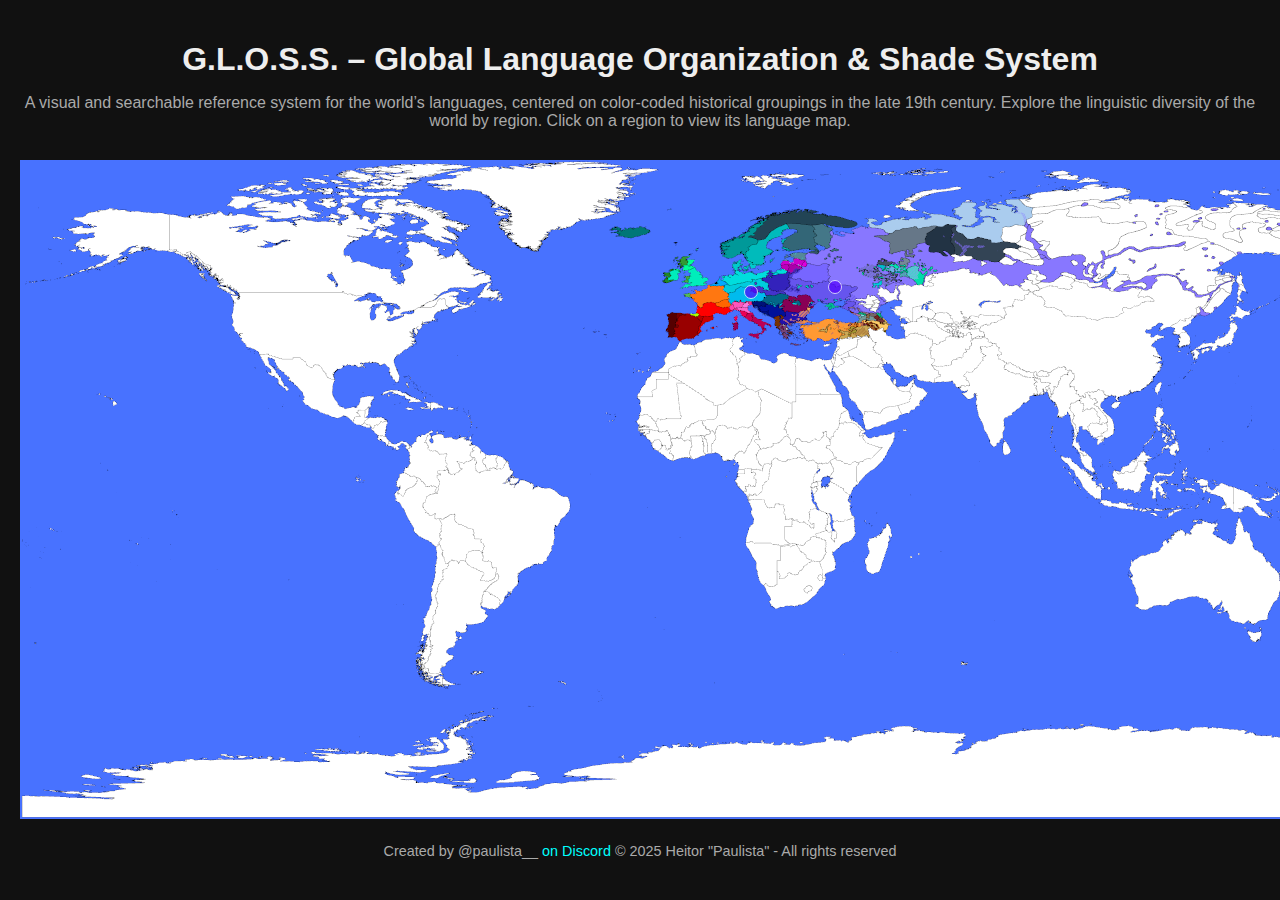
<file: index.html>
<!DOCTYPE html>
<html lang="en">
<head>
  <meta charset="UTF-8" />
  <meta name="viewport" content="width=device-width, initial-scale=1.0" />
  <title>G.L.O.S.S. – Global Language Map</title>
  <link rel="stylesheet" href="style.css" />

  <meta name="description" content="Explore the world's languages in the late 19th century with G.L.O.S.S., a visual and searchable reference system for historical languages." />
  <meta name="keywords" content="languages, historical linguistics, GLOSS, language map, 19th century, global languages" />
  <meta name="author" content="G.L.O.S.S. Team" />

  <meta property="og:title" content="G.L.O.S.S. – Global Language Map" />
  <meta property="og:description" content="Explore the world's languages in the late 19th century with G.L.O.S.S., a visual and searchable reference system for historical languages." />
  <meta property="og:image" content="images/world-map.png" />
  <meta property="og:url" content="https://randompaulista.github.io/index.html" />
  <meta property="og:type" content="website" />

  <meta name="twitter:card" content="summary_large_image" />
  <meta name="twitter:title" content="G.L.O.S.S. – Global Language Map" />
  <meta name="twitter:description" content="Explore the world's languages in the late 19th century with G.L.O.S.S., a visual and searchable reference system for historical languages." />
  <meta name="twitter:image" content="images/world-map.png" />
</head>
<body>
  <h1>G.L.O.S.S. – Global Language Organization & Shade System</h1>
  <p class="description">
    A visual and searchable reference system for the world’s languages, centered on color-coded historical groupings in the late 19th century.
    Explore the linguistic diversity of the world by region. Click on a region to view its language map.
  </p>

  <div class="map-wrapper">
    <img src="images/world-map.png" alt="World Map" id="map-img">
    <a href="europe.html">
      <div class="hover-point" style="left:724px; top: 125px; background:#50f;" title="Europe"></div>
    </a>
    <a href="eastern-europe.html">
      <div class="hover-point" style="left:808px; top: 120px; background:#50f;" title="Eastern Europe"></div>
    </a>
  </div>

  <footer style="text-align: center; margin-top: 20px; color: #aaa; font-size: 0.9rem;">
    <p>Created by @paulista__ <a href="https://discord.com/channels/@me" target="_blank" style="color: #0ff; text-decoration: none;">on Discord</a>      &copy; 2025 Heitor "Paulista" - All rights reserved</p>
  </footer>
</body>
</html>
</file>
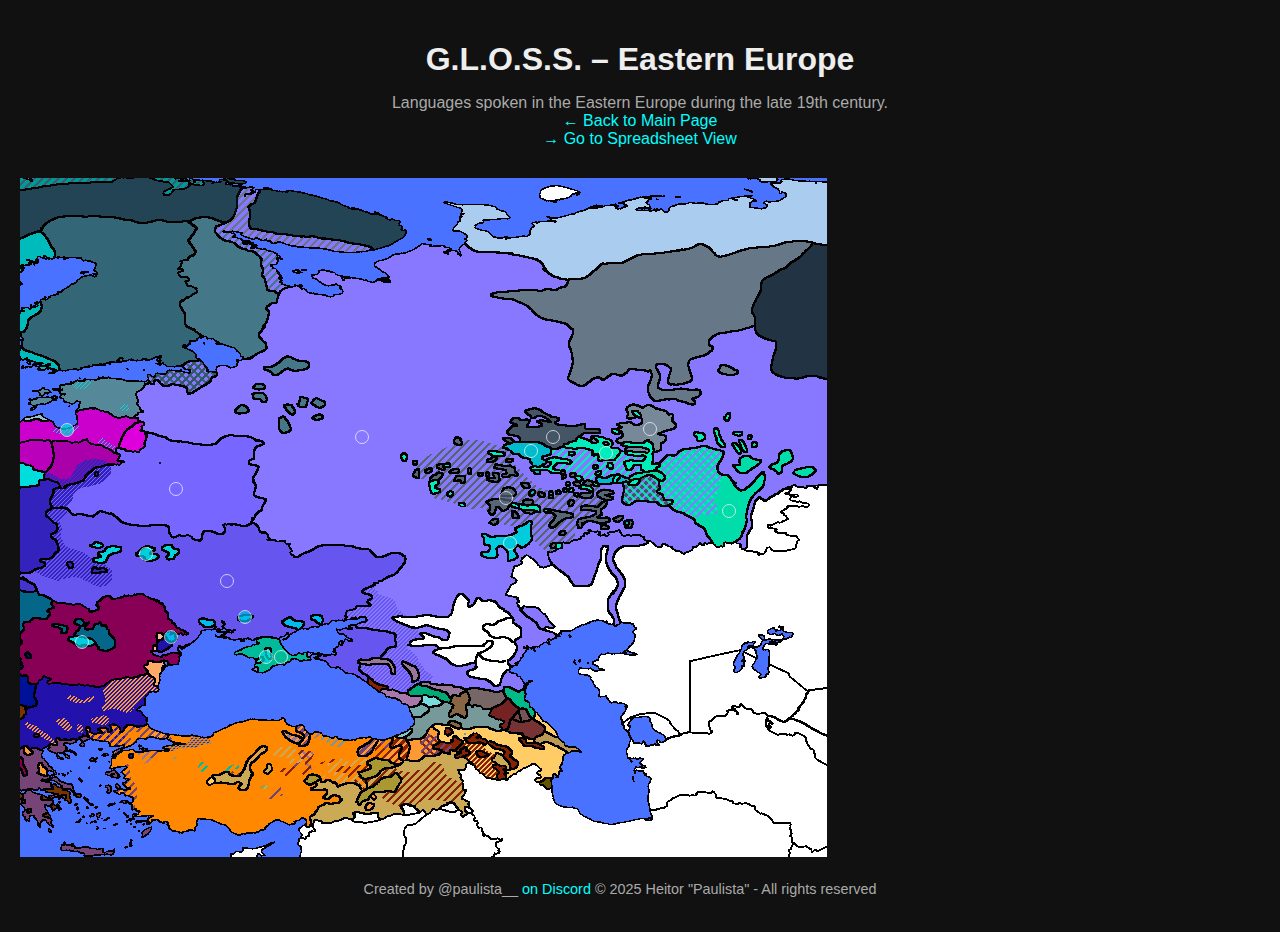
<file: eastern-europe.html>
<!DOCTYPE html>
<html lang="en">
<head>
  <meta charset="UTF-8" />
  <meta name="viewport" content="width=device-width, initial-scale=1.0"/>
  <title>G.L.O.S.S. – Eastern Europe</title>
  <link rel="stylesheet" href="style.css" />
</head>
<body>
  <h1>G.L.O.S.S. – Eastern Europe</h1>
  <p class="description">
    Languages spoken in the Eastern Europe during the late 19th century.
    <br><a href="index.html">← Back to Main Page</a>
    <br><a href="https://docs.google.com/spreadsheets/d/1dj3BinuzsgwDTVaSsxI45dseTnbQ8n5M6Ugm7aI1uEg/edit?usp=sharing">→ Go to Spreadsheet View</a>
  </p>

  <div class="map-wrapper">
    <img src="images/GLOSS-eastern-europe-img.png" alt="Language Map" id="map-img-eastern-europe">
    
    <div class="hover-point" style="left:335px; top:252px; background: #87f;;" title="Russian"></div>
    <div class="hover-point" style="left:200px; top:396px; background: #65e;;" title="Ukrainian"></div>
    <div class="hover-point" style="left:149px; top:304px; background: #76f;;" title="Belarusian"></div>
    <div class="hover-point" style="left:579px; top:268px; background: #0eb;;" title="Tatar"></div>
    <div class="hover-point" style="left:702px; top:326px; background: #0da;;" title="Bashkir"></div>
    <div class="hover-point" style="left:504px; top:266px; background: #0bc;;" title="Chuvash"></div>
    <div class="hover-point" style="left:526px; top:252px; background: #456;;" title="Mari"></div>  
    <div class="hover-point" style="left:623px; top:244px; background: #789;;" title="Udmurt"></div>
    <div class="hover-point" style="left:479px; top:313px; background: #567;;" title="Mordovin"></div>
    <div class="hover-point" style="left:218px; top:432px; background: #0be;;" title="Black Sea German"></div>
    <div class="hover-point" style="left:254px; top:472px; background: #0b9;;" title="Crimean Tatar"></div>
    <div class="hover-point" style="left:239px; top:472px; background: #0dd;;" title="Crimean German"></div>
    <div class="hover-point" style="left:119px; top:369px; background: #0cd;;" title="Volhynian German"></div>
    <div class="hover-point" style="left:55px; top:457px; background: #0cd;;" title="Transylvanian Saxon"></div>
    <div class="hover-point" style="left:144px; top:452px; background: #0be;;" title="Bessarabian German"></div>
    <div class="hover-point" style="left:483px; top:358px; background: #0cd;;" title="Volga German"></div>
    <div class="hover-point" style="left:40px; top:245px; background: #0dd;;" title="Baltic German"></div>

  <footer style="text-align: center; margin-top: 20px; color: #aaa; font-size: 0.9rem;">
    <p>Created by @paulista__ <a href="https://discord.com/channels/@me" target="_blank" style="color: #0ff; text-decoration: none;">on Discord</a>   &copy; 2025 Heitor "Paulista" - All rights reserved</p>
  </footer>
</body>
</html>
</file>
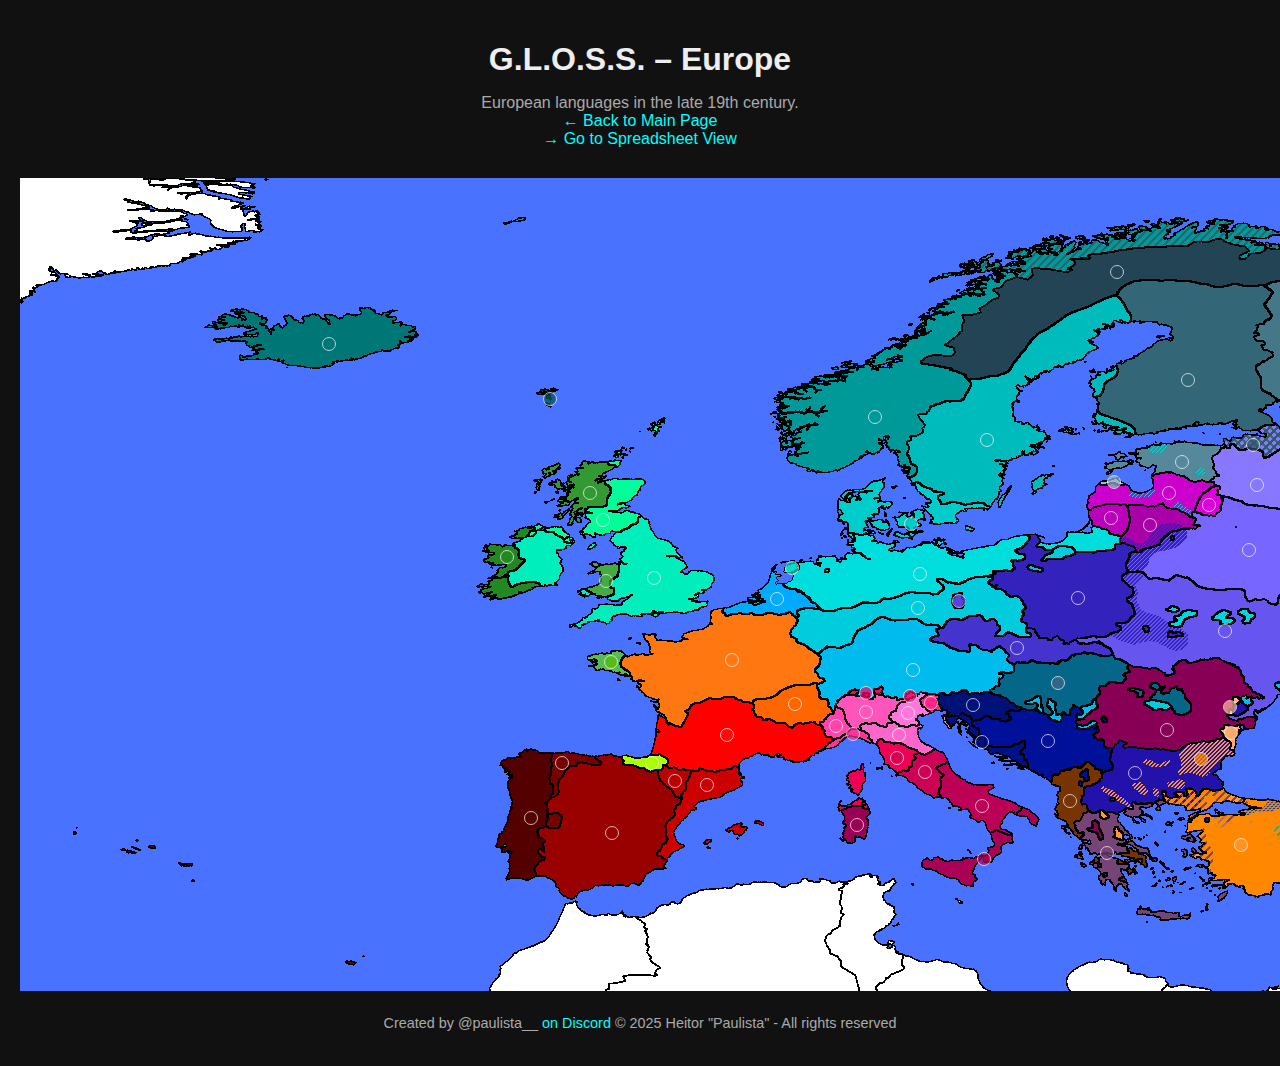
<file: europe.html>
<!-- europe.html -->
<!DOCTYPE html>
<html lang="en">
<head>
  <meta charset="UTF-8" />
  <meta name="viewport" content="width=device-width, initial-scale=1.0"/>
  <title>G.L.O.S.S. – Europe</title>
  <link rel="stylesheet" href="style.css" />
</head>
<body>
  <h1>G.L.O.S.S. – Europe</h1>
  <p class="description">
    European languages in the late 19th century.
    <br><a href=index.html>← Back to Main Page</a>
    <br><a href="https://docs.google.com/spreadsheets/d/1dj3BinuzsgwDTVaSsxI45dseTnbQ8n5M6Ugm7aI1uEg/edit?usp=sharing">→ Go to Spreadsheet View</a>
  </p>

  <div class="map-wrapper">
    <img src="images/GLOSS-europe-img.png" alt="Language Map" id="map-img-europe">
    
    <div class="hover-point" style="left:523px; top:214px; background:#005555" title="Faroese"></div>
    <div class="hover-point" style="left:302px; top:159px; background:#007777" title="Icelandic"></div>
    <div class="hover-point" style="left:848px; top:232px; background:#009999" title="Norwegian"></div>
    <div class="hover-point" style="left:960px; top:255px; background:#00bbbb" title="Swedish"></div>
    <div class="hover-point" style="left:884px; top:339px; background:#00cccc" title="Danish"></div>
    <div class="hover-point" style="left:893px; top:389px; background:#00dddd" title="Low Saxon"></div>
    <div class="hover-point" style="left:891px; top:423px; background:#00ccdd" title="Central German"></div>
    <div class="hover-point" style="left:886px; top:485px; background:#00bbee" title="Upper German"></div>
    <div class="hover-point" style="left:750px; top:414px; background: #00aaff;" title="Dutch"></div>
    <div class="hover-point" style="left:765px; top:383px; background:#00ddcc" title="Frisian"></div>
    <div class="hover-point" style="left:627px; top:393px; background:#0eb" title="English"></div>
    <div class="hover-point" style="left:576px; top:335px; background: #0f9" title="Scots"></div>
    <div class="hover-point" style="left:1051px; top:413px; background:#3322bb" title="Polish"></div>
    <div class="hover-point" style="left:990px; top:463px; background:#4433cc" title="Czech-Slovak"></div>
    <div class="hover-point" style="left:932px; top:416px; background:#5544dd" title="Sorbian"></div>
    <div class="hover-point" style="left:504px; top:633px; background:#550000" title="Galician-Portuguese"></div>
    <div class="hover-point" style="left:535px; top:578px; background:#770000" title="Astur-Leonese"></div>
    <div class="hover-point" style="left:585px; top:648px; background:#990000" title="Castilian"></div>
    <div class="hover-point" style="left:648px; top:596px; background:#bb0000" title="Aragonese"></div>
    <div class="hover-point" style="left:680px; top:600px; background:#cc0000" title="Catalan"></div>
    <div class="hover-point" style="left:700px; top:550px; background:#ff1111" title="Occitan"></div>
    <div class="hover-point" style="left:584px; top:477px; background:#55bb00" title="Breton"></div>
    <div class="hover-point" style="left:579px; top:396px; background:#44aa44" title="Welsh"></div>
    <div class="hover-point" style="left:480px; top:372px; background:#282" title="Irish"></div>
    <div class="hover-point" style="left:563px; top:308px; background:#393" title="Scottish Gaelic"></div>
    <div class="hover-point" style="left:705px; top:475px; background:#ff7711" title="Oïl"></div>
    <div class="hover-point" style="left:768px; top:519px; background:#ff6600" title="Arpitan"></div>
    <div class="hover-point" style="left:809px; top:541px; background:#ff44aa" title="Piedmontese"></div>
    <div class="hover-point" style="left:826px; top:549px; background:#ff3399" title="Ligurian"></div>
    <div class="hover-point" style="left:839px; top:527px; background:#ff55bb" title="Lombard"></div>
    <div class="hover-point" style="left:881px; top:528px; background:#ff77dd" title="Venetian"></div>
    <div class="hover-point" style="left:839px; top:508px; background:#ff0066" title="Romansh"></div>
    <div class="hover-point" style="left:883px; top:511px; background:#ff1177" title="Ladin"></div>
    <div class="hover-point" style="left:904px; top:518px; background:#ff2288" title="Friulian"></div>
    <div class="hover-point" style="left:870px; top:573px; background:#cc0055" title="Tuscan-Corsican"></div>
    <div class="hover-point" style="left:898px; top:587px; background:#cc0055" title="Central Italian"></div>
    <div class="hover-point" style="left:872px; top:550px; background:#ff66cc" title="Emilian-Romagnol"></div>
    <div class="hover-point" style="left:830px; top:640px; background:#990055" title="Sardinian"></div>
    <div class="hover-point" style="left:957px; top:674px; background:#aa0055" title="Sicilian"></div>
    <div class="hover-point" style="left:955px; top:621px; background:#bb0055" title="Neapolitan"></div>
    <div class="hover-point" style="left:946px; top:520px; background:#001177" title="Kajkavian"></div>
    <div class="hover-point" style="left:955px; top:557px; background:#001188" title="Chakavian"></div>
    <div class="hover-point" style="left:1021px; top:556px; background:#001199" title="Shtokavian"></div>
    <div class="hover-point" style="left:1108px; top:588px; background:#21a" title="Bulgarian"></div>
    <div class="hover-point" style="left:1043px; top:616px; background:#773300" title="Albanian"></div>
    <div class="hover-point" style="left:1140px; top:545px; background:#880055" title="Romanian"></div>
    <div class="hover-point" style="left:1080px; top:668px; background:#774477" title="Greek"></div>
    <div class="hover-point" style="left:625px; top:578px; background:#af0" title="Basque"></div>
    <div class="hover-point" style="left:1090px; top:87px; background:#224455" title="Sámi"></div>
    <div class="hover-point" style="left:1161px; top:195px; background:#336677" title="Finnish"></div>
    <div class="hover-point" style="left:1262px; top:164px; background:#447788" title="Karelian"></div>
    <div class="hover-point" style="left:1226px; top:260px; background:#335566" title="Ingrian"></div>
    <div class="hover-point" style="left:1155px; top:277px; background:#558899" title="Estonian"></div>
    <div class="hover-point" style="left:1087px; top:297px; background:#99bbcc" title="Livonian"></div>
    <div class="hover-point" style="left:1198px; top:446px; background:#6655ee" title="Ukrainian"></div>
    <div class="hover-point" style="left:1222px; top:365px; background:#7766ff" title="Belarusian"></div>
    <div class="hover-point" style="left:1230px; top:300px; background:#8877ff" title="Russian"></div>
    <div class="hover-point" style="left:1123px; top:340px; background:#aa00aa" title="Aukštatian"></div>
    <div class="hover-point" style="left:1182px; top:320px; background:#dd00dd" title="Latgalian"></div>
    <div class="hover-point" style="left:1084px; top:333px; background:#bb00bb" title="Samogitian"></div>
    <div class="hover-point" style="left:1142px; top:308px; background:#cc00cc" title="Latvian"></div>
    <div class="hover-point" style="left:1031px; top:498px; background:#446688" title="Hungarian"></div>
    <div class="hover-point" style="left:1174px; top:574px; background:#f80" title="Rumelian"></div>
    <div class="hover-point" style="left:1214px; top:660px; background:#f93" title="Osmanli"></div>
    <div class="hover-point" style="left:1204px; top:548px; background:#fa6" title="Dobrujan"></div>
    <div class="hover-point" style="left:1203px; top:522px; background:#fb9" title="Gagauz"></div>
    
  </div>
  <footer style="text-align: center; margin-top: 20px; color: #aaa; font-size: 0.9rem;">
    <p>Created by @paulista__ <a href="https://discord.com/channels/@me" target="_blank" style="color: #0ff; text-decoration: none;">on Discord</a>   &copy; 2025 Heitor "Paulista" - All rights reserved</p>
  </footer>
</body>
</html>
</file>
<file: style.css>
/* style.css */
body {
  background-color: #111;
  color: #eee;
  font-family: Arial, sans-serif;
  margin: 0;
  padding: 20px;
}

h1 {
  text-align: center;
  margin-bottom: 1rem;
}

.description {
  text-align: center;
  color: #aaa;
  margin-bottom: 30px;
}

a {
  color: #0ff;
  text-decoration: none;
}

.map-wrapper {
  position: relative;
  width: 100%;
  max-width: 1200px;
  height: auto;
}

#map-img-europe {
  width: 1280px;
  height: 813px;
}

#map-img-world {
  width: 1400px;
  height: 659px;
}

#map-img-eastern-europe {
  width: 807x;
  height: 679px;
}

.hover-point {
  position: absolute;
  width: 12px;
  height: 12px;
  border-radius: 50%;
  border: 1px solid #fff;
  cursor: pointer;
  opacity: 0.7;
}

.hover-point:hover {
  transform: scale(2);
  opacity: 1;
}

table {
  width: 100%;
  border-collapse: collapse;
  margin-top: 1rem;
}

th, td {
  padding: 8px;
  text-align: left;
  border-bottom: 1px solid #333;
}

.color-sample {
  width: 40px;
  height: 20px;
  display: inline-block;
  border-radius: 4px;
  border: 1px solid #666;
}

.region-links {
  list-style: none;
  padding: 0;
  text-align: center;
}

.region-links li {
  margin: 10px 0;
}

.region-links a {
  color: #0ff;
  text-decoration: none;
  font-size: 1.2rem;
}

.region-links a:hover {
  text-decoration: underline;
}
</file>
